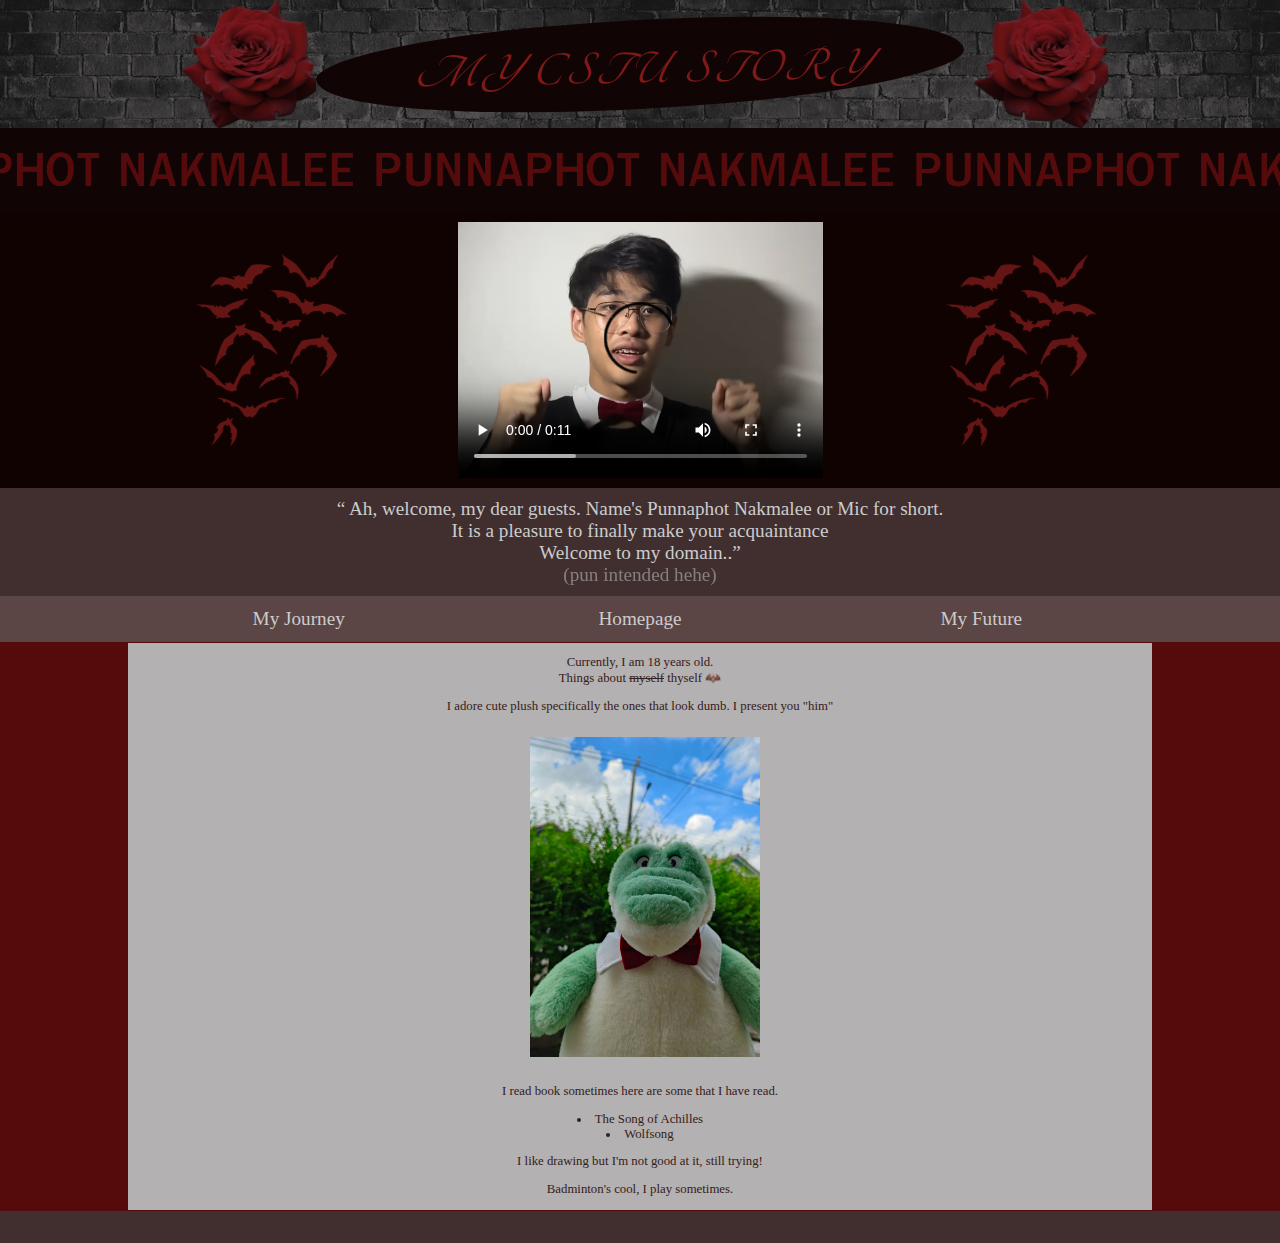
<file: index.html>
<!DOCTYPE html>
<html lang="en">
<head>
    <meta charset="UTF-8">
    <meta name="viewport" content="width=device-width, initial-scale=1.0">
    <title>Document</title>
    <link rel="stylesheet" href="mystyle.css">
</head>
<body>
    <div id="container">
        <img src="./resources/roseL.png" id="hihi">
        <h3 id="oval-border"><span id="text">MY CSTU STORY</span></h3>
        <img src="./resources/roseR.png" id="hihi">
    </div>
    <h1></h1>
    <div class="video-container">
        <img id="batzzl" src="./resources/BatR.png">
        <video src="./resources/myvdo.mov" id="videoo" controls></video>
        <img id="batzzr" src="./resources/BatR.png">
    </div>
    <p id="First"><q> Ah, welcome, my dear guests. Name's Punnaphot Nakmalee or Mic for short.<br>It is a pleasure to finally make your acquaintance<br> Welcome to my domain..</q><br><span id="pun">(pun intended hehe)</span></p>
    <div id="navi">
        <nav>
          <ul class="navul">
            <li><a href="myjourney.html">My Journey</a></li>
            <li><a>Homepage</a></li>
            <li><a href="myfuture.html">My Future</a></li>
          </ul>
        </nav>
    </div>
    <div id="backgroundW">
        <div id="facts">
            <p>Currently, I am 18 years old.<br>Things about <del>myself</del> thyself 🦇 </p>
            <p>I adore cute plush specifically the ones that look dumb. I present you "him"</p>
            <img id="HIM" src="./resources/HIM.jpg">
            <p>I read book sometimes here are some that I have read.</p>
            <ul>
                <li>The Song of Achilles</li>
                <li>Wolfsong</li>
            <ul>
            <p>I like drawing but I'm not good at it, still trying!</p>
            <p>Badminton's cool, I play sometimes.</p>
        </div>
    </div>
    <footer></footer>
</body>
</html>
</file>
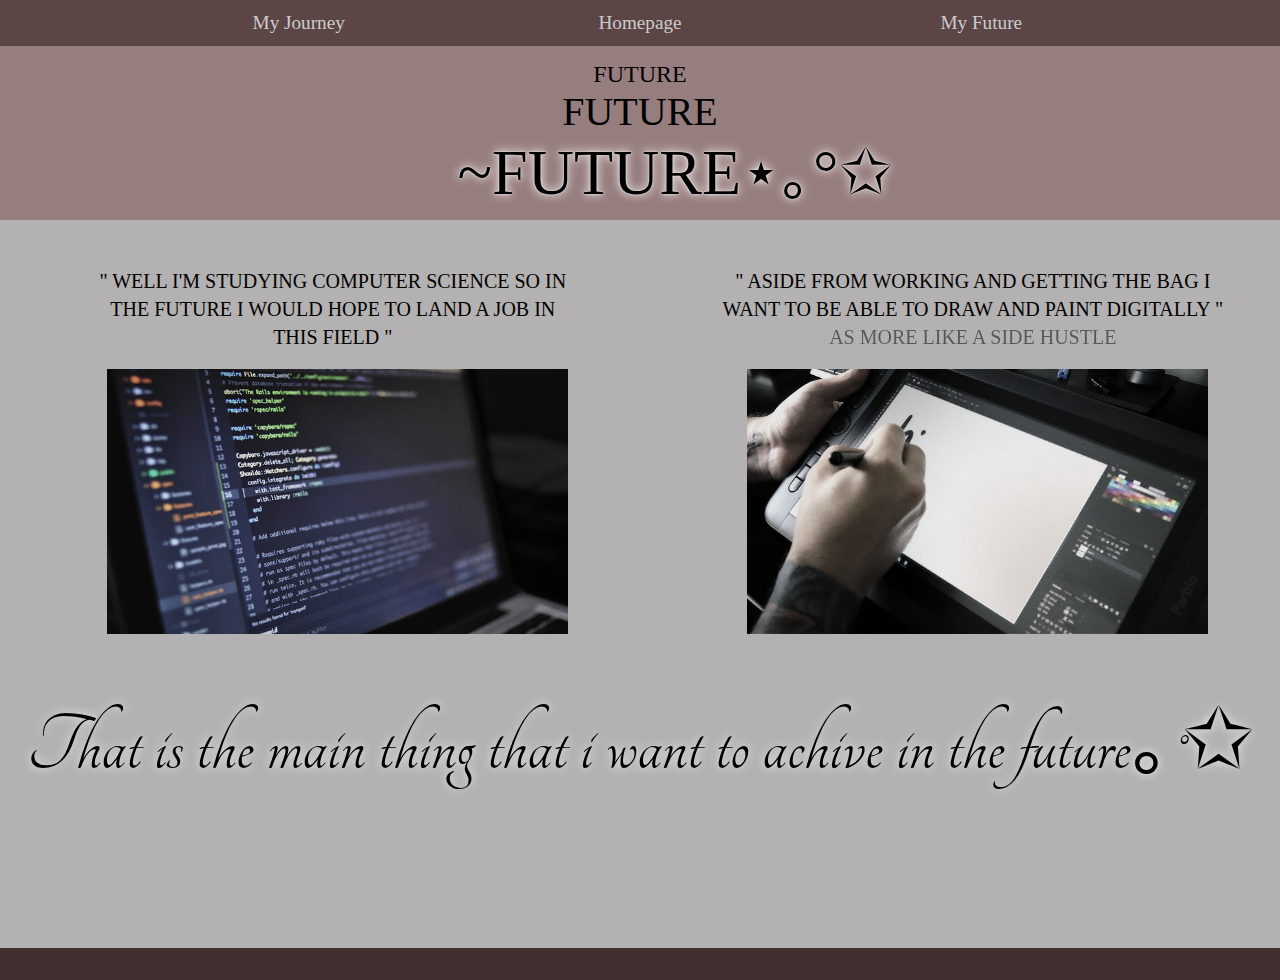
<file: myfuture.html>
<!DOCTYPE html>
<html lang="en">
<head>
    <meta charset="UTF-8">
    <meta name="viewport" content="width=device-width, initial-scale=1.0">
    <title>Myfuture</title>
    <link rel="stylesheet" href="mystyle.css">
</head>
<body>
    <div id="navi">
     <nav>
      <ul class="navul">
        <li><a href="myjourney.html">My Journey</a></li>
        <li><a href="index.html">Homepage</a></li>
        <li><a>My Future</a></li>
      </ul>
     </nav>
     
    </div>
    <header id="Future">Future<br><span id="Future2">future<br><span id="Future3">~future⋆｡°✩<span></header>
      <div id="float">
  <div id="job">
    <p>" WELL I'M STUDYING COMPUTER SCIENCE SO IN</p> 
    <p>THE FUTURE I WOULD HOPE TO LAND A JOB IN</p> 
    <p>THIS FIELD "</P>
    <img  src="./resources/computer-science.jpg"  width="80%" >
  </div>
  <div id="paint">
    <p>" ASIDE FROM WORKING AND GETTING THE BAG I</p>
    <p> WANT TO BE ABLE TO DRAW AND PAINT DIGITALLY "</p>
    <p><span id="hustle">AS MORE LIKE A SIDE HUSTLE</span></P>
    <img src="./resources/drawing.jpg" width="80%" >
  </div>
</div>
  <p id="yesyes">That is the main thing that i want to achive in the future｡°✩</p>
  <p><br><br><br></p>
<footer></footer>
</body>
</html>
</file>
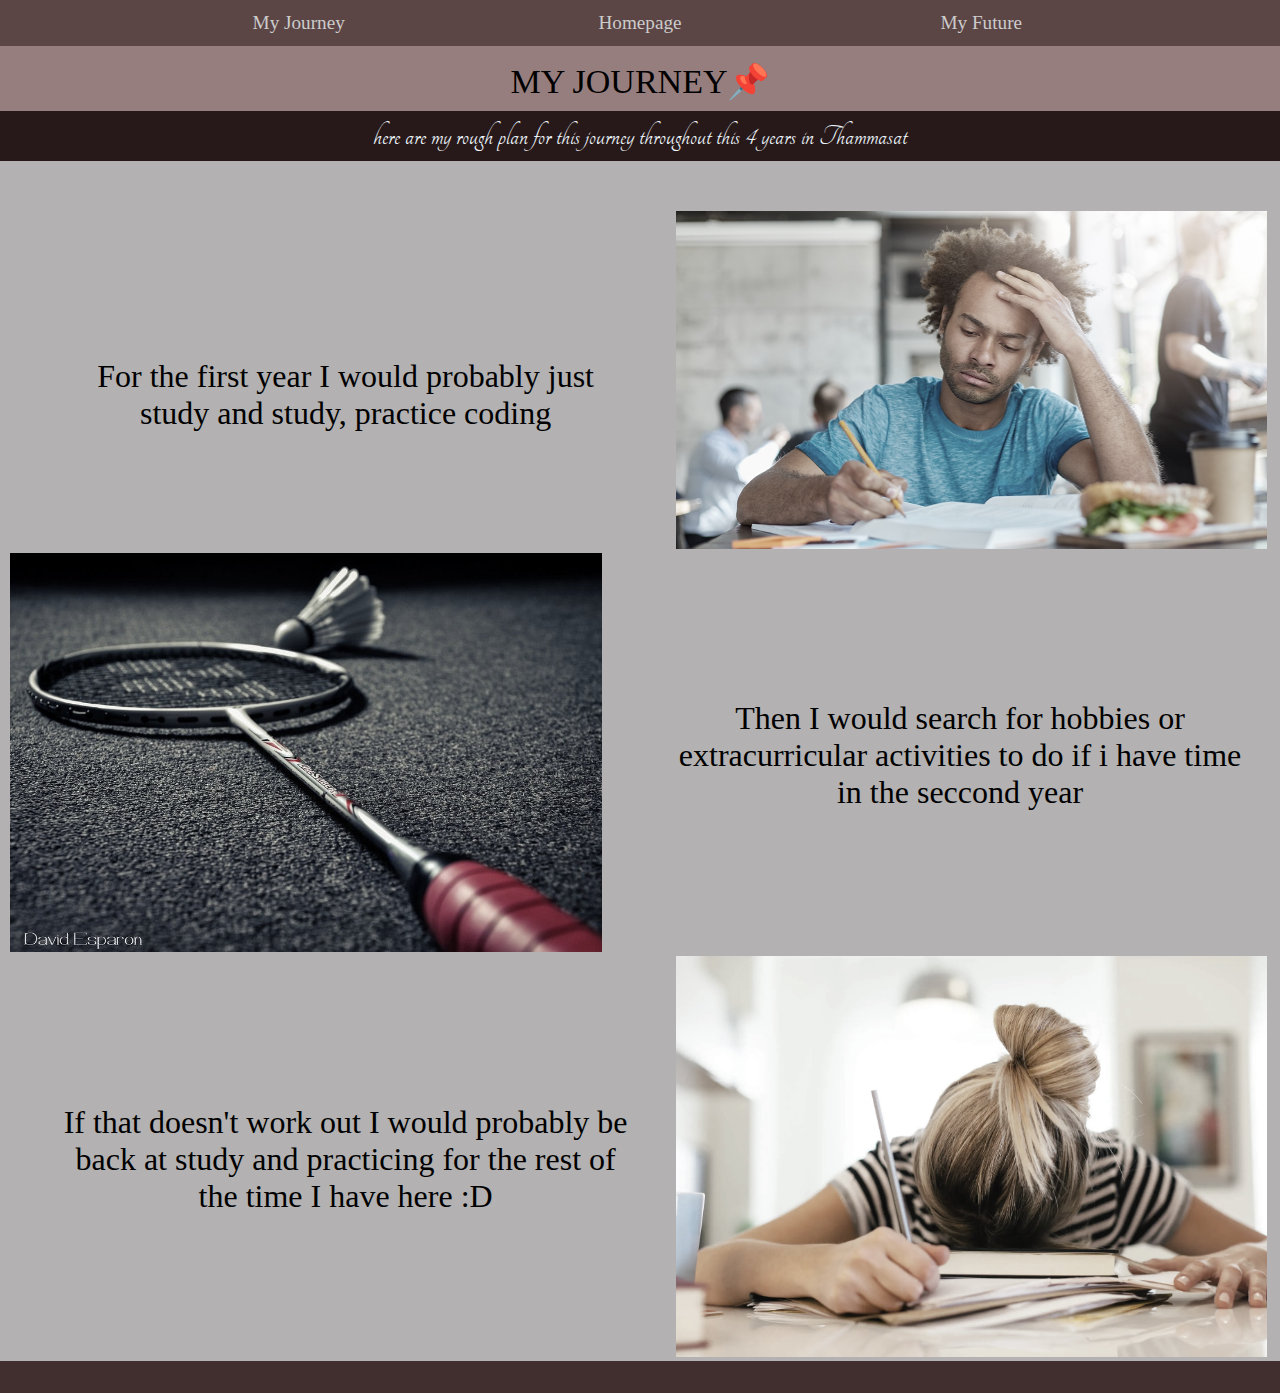
<file: myjourney.html>
<!DOCTYPE html>
<html lang="en">
<head>
    <meta charset="UTF-8">
    <meta name="viewport" content="width=device-width, initial-scale=1.0">
    <title>MyJourney</title>
    <link rel="stylesheet" href="mystyle.css">
</head>
<body>
    <div id="navi">
    <nav>
      <ul class="navul">
        <li><a>My Journey</a></li>
        <li><a href="index.html">Homepage</a></li>
        <li><a href="myfuture.html">My Future</a></li>
      </ul>
    
    </nav>
    </div>
    <header id="jheader">My journey📌</header>
    <p id="jbelow">here are my rough plan for this journey throughout this 4 years in Thammasat</p>
    <p><br></p>
    <div id="floaty">
      <div class="practice">
      <p id="text1">For the first year I would probably just <br>study and study, practice coding</p>
    </div>
      <img id="futurepic" src="./resources/studying.jpeg"  width="47%" >
      <p id="text2">Then I would search for hobbies or<br> extracurricular activities to do if i have time<br> in the seccond year</p>
      <img id="futurepic" src="./resources/badminton.jpg" width="47%">
      <p id="text3">If that doesn't work out I would probably be<br> back at study and practicing for the rest of<br> the time I have here :D </p>
      <img id="futurepic" src="./resources/studystree.jpg" width="47%">

    </div>
    <footer></footer>
</body>
</html>
</file>
<file: mystyle.css>
@import url(https://fonts.googleapis.com/css?family=Tangerine);
body {
    background-color: rgb(179, 177, 177);
    margin: 0;
    padding: 0;
    overflow-x: hidden;
}

@media (min-width: 0px) {
    footer {
        background-color: rgb(65, 47, 47); 
        height: 10vw; 
        width: 100%;
        clear: both;
    }
    .navul li {
        flex: 1;
        text-align: center;
        font-size: 3vw;
    }
    #First {
        text-align: center;
        white-space: nowrap;
        background-color: rgb(65, 47, 47);
        margin: 0px;
        padding: 10px;
        color:rgb(204, 204, 204);
        font-size: 2.5vw;
    }
    #container {
        display: flex;
        top: 0px;
        z-index: 100;
        justify-content: center; 
        background-image: url(./resources/wall.png);
        height: 25.5vw; 
        width: 100%;
    }
    #oval-border {
        width: 100vw; 
        height: 12.5vw; 
        border: 4px solid rgb(17, 4, 4); 
        border-radius: 60% 100%; 
        display: flex;
        align-items: center;
        justify-content: center;
        background-color: rgb(17, 4, 4); ;
        transform: rotate(-4.7deg);
        color: rgb(129, 25, 25);
        margin-top: 3vw;
    }
    #text {
        letter-spacing: 5px ;
        transform: rotate(3.7deg);
        font-family: Tangerine;
        font-size: 6.5vw;
        font-style: italic;
        margin-top: 13.8px;
        white-space: nowrap;
    }
    #videoo {
        height: 50vw;
    }
    #facts {
        margin: 10px;
        text-wrap: wrap;
        text-align: center;
        color: rgb(53, 32, 32);
        font-size: 2.5vw;
    }
}
@media (min-width: 300px) {
    #container {
        display: flex;
        top: 0px;
        z-index: 100;
        justify-content: center; 
        background-image: url(./resources/wall.png);
        height: 20.5vw; 
        width: 100%;
    }
    #oval-border {
        width: 100vw; 
        height: 12.5vw; 
        border: 4px solid rgb(17, 4, 4); 
        border-radius: 60% 100%; 
        display: flex;
        align-items: center;
        justify-content: center;
        background-color: rgb(17, 4, 4); ;
        transform: rotate(-4.7deg);
        color: rgb(129, 25, 25);
        margin-top: 3vw;
    }
    #text {
        letter-spacing: 5px ;
        transform: rotate(3.7deg);
        font-family: Tangerine;
        font-size: 6.5vw;
        font-style: italic;
        margin-top: 13.8px;
        white-space: nowrap;
    }
}
@media (min-width: 768px) {
    footer {
        background-color: rgb(65, 47, 47); 
        height: 2.5vw; 
        width: 100%;
        clear: both;
    }
    .navul li {
        flex: 1;
        text-align: center;
        font-size: 1.5vw;
    }
    #First {
        text-align: center;
        white-space: nowrap;
        background-color: rgb(65, 47, 47);
        margin: 0px;
        padding: 10px;
        color:rgb(204, 204, 204);
        font-size: 1.5vw;
    }
    #container {
        display: flex;
        position: sticky;
        top: 0px;
        z-index: 100;
        justify-content: center; 
        background-image: url(./resources/wall.png);
        height: 10vw; 
        width: 100%;
    }
    #oval-border {
        width: 50vw; 
        height: 6.5vw; 
        border: 4px solid rgb(17, 4, 4); 
        border-radius: 60% 100%; 
        display: flex;
        align-items: center;
        justify-content: center;
        background-color: rgb(17, 4, 4); ;
        transform: rotate(-4.7deg);
        color: rgb(129, 25, 25);
        margin-top: 1.5vw;
    }
    #text {
        letter-spacing: 5px ;
        transform: rotate(3.7deg);
        font-family: Tangerine;
        font-size: 3.8vw;
        font-style: italic;
        margin-top: 13.8px;
        white-space: nowrap;
    }
    #videoo {
        height: 20vw;
    }
    #facts {
        margin: 10px;
        text-wrap: wrap;
        text-align: center;
        color: rgb(53, 32, 32);
        font-size: 1vw;
    }
}
@media (max-width: 768px) {
    #batzzl {
        display: none;
    }
    #batzzr {
        display: none;
    }
    #hihi {
        display: none;
    }
}
img {
    filter: grayscale(50%);
    object-position: 10px;
}
h3:hover {
    color: rgb(165, 0, 0);
}
h1 {
    background-image: url(./resources/name.png);
    background-size: contain; 
    background-position: center; 
    background-repeat: repeat; 
    height: 5vw; 
    margin: 0;
    padding: 10px;
}
h1:hover {
    background-image: url(./resources/namer.png);
}
.video-container {
    justify-content: center;
    display: flex;
    align-items: center;
    padding: 10px;
    background-color: rgb(17, 2, 2);
}
#batzzl {
    height: 15vw;
    margin-left: 0px;
}
#batzzr {
    height: 15vw;
    margin-left: 0px;
}
#pun {
    opacity: 50%;
}
#HIM {
    height: 50vw;
    filter: grayscale(0%);
    padding: 10px;
}
@media (min-width: 768px) {
    #HIM {
        height: 25vw;
    }
}
#HIM:hover {
    content: url(./resources/HIMR.png);
    transform: scale(1.1);
    filter: drop-shadow(0 0 40px rgb(0, 0, 0));
}
ul {
    margin: 0;
    padding: 0;
    list-style-position:inside; 
}
#backgroundW {
    border-left: 10vw solid rgb(85, 11, 11); 
    border-right: 10vw solid  rgb(85, 11, 11);
    border-top: 0.01px solid  rgb(85, 11, 11);
    border-bottom: 0.1px solid rgb(85, 11, 11);
    margin: 0;
    padding: 0;
}
#navi {
    background-color: rgb(92, 69, 69);
    width: 100%;
    padding: 0px;

}
@media (max-width: 360px) {
    #navi {
        position: fixed;
        bottom: 0;
        z-index: 1000;
    }
}
#navi {
    background-color:rgb(92, 69, 69);
    padding: 10px 0;
}

.navul {
    display: flex;
    justify-content: center;
    align-items: center;
    list-style-type: none;
    margin: 0;
    padding: 0;
    height: 2vw;
}


.navul li:first-child,
.navul li:last-child {
    flex-grow: 100; 
}
.navul li a {
    color: rgb(204, 204, 204);
    text-decoration: none;
    display: block;
    padding: 1px;
}

/* Center align the middle item */
.navul li:nth-child(2) {
    margin-left: auto;
    margin-right: auto;
}
nav a:hover {
    color: rgb(29, 29, 29);
}
#Future {
    text-align: center;
    text-transform: uppercase;
    padding-top: 15px;
    padding-bottom: 10px;
    font-size: 24px;
    background-color: rgb(151, 126, 126);
}
#Future2 {
    text-align: center;
    text-transform: uppercase;
    margin-top: 50px;
    font-size: 40px;
}
#Future3 {
    text-align: center;
    text-transform: uppercase;
    margin-top: 50px;
    font-size: 64px;
    filter: drop-shadow(0 0 5px rgb(253, 249, 249));
    text-shadow: 0 0 2px white;
    padding-left: 70PX;
}
#job {
    float: left;
    width: 46%;
    text-align: center;
    padding-right: 1%;
    padding-left: 3%;
    white-space: nowrap;
    font-size: 20px;
}
#paint {
    float: left;
    width: 46%;
    text-align: center;
    padding-left: 1%;
    padding-left: 3%;
    white-space: nowrap;
    font-size: 20px;
}
#hustle {
    opacity: 50%;
}
#job p + p  {
    margin-top: -15px; 
}
#paint p + p {
    margin-top: -15px; 
}
#yesyes {
    text-align: center;
    font-size: 85px;
    clear: both;
    padding-top: 50px;

    font-family: Tangerine;
    filter: drop-shadow(0 0 5px rgb(253, 249, 249));
}
#float {
    padding-top: 30px;
}
#wowie {
    text-align: center;
}
#jheader {
    text-align: center;
    background-color: rgb(151, 126, 126);
    text-transform: uppercase;
    padding-top: 15px;
    padding-bottom: 10px;
    font-size: 34px;
    
}
#jbelow {
    text-align: center;
    background-color: rgb(39, 25, 25);
    margin: 0Px;
    color: aliceblue;
    height: 40px;
    padding-top: 10px;
    white-space: nowrap;
    font-family: tangerine;
    font-size: 30px;
}
#text1 {
    float: left;
    width: 50%;
    padding-top: 9%;
    padding-left: 2%;
    font-size: 2.5vw;
    text-align: center;
}
#text2 {
    float: right;
    width: 50%;
    padding-top: 9%;
    padding-left: 2%;
    font-size: 2.5vw;
    text-align: center;
}
#text3 {
    float: left;
    width: 50%;
    padding-top: 9%;
    padding-left: 2%;
    font-size: 2.5vw;
    text-align: center;
}
#futurepic {
    padding-right: 1%;
    
    
}
</file>
